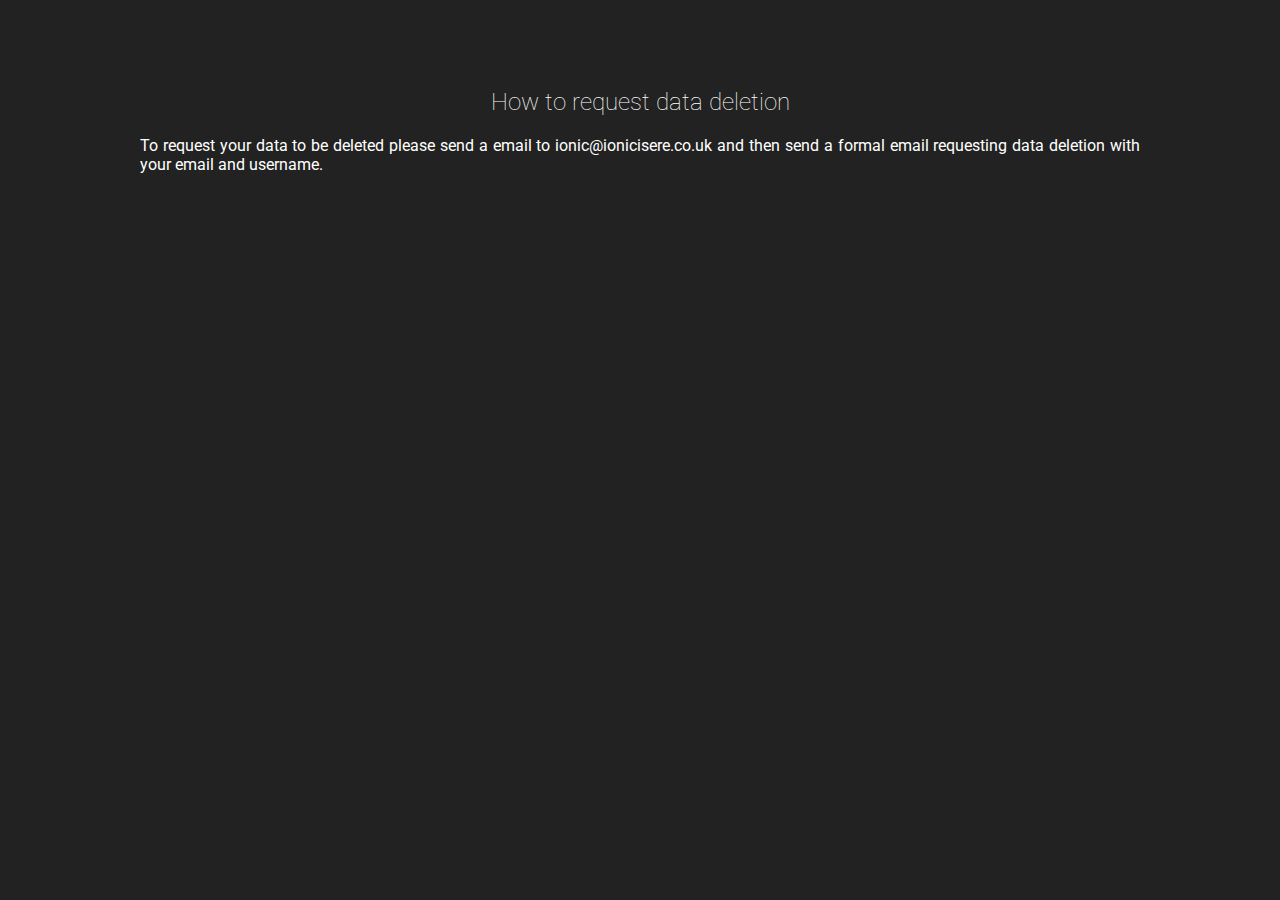
<file: deleteData.html>
<!DOCTYPE html>
<html lang="en">
<head>
  <meta charset="UTF-8">
  <meta http-equiv="X-UA-Compatible" content="IE=edge">
  <meta name="viewport" content="width=device-width, initial-scale=1.0">
  <title>IOnicLabs Data Deletion Instructions</title>
  <link rel="preconnect" href="https://fonts.gstatic.com">
<link href="https://fonts.googleapis.com/css2?family=Roboto:ital,wght@100,0,700;1,400&display=swap" rel="stylesheet"> 
  <style>
    html, body {
      font-family: 'Roboto', sans-serif;
      background: #222;
      text-align: center;
      color: #fff;
      padding-top: 30px;
      padding-bottom: 30px;
    }

.commonPolicy h1, .commonPolicy h2 {
	font-weight: 100;
}

.commonPolicy > div {
	max-width: 1000px;
	margin: 0 auto;
}

@media only screen and (max-width: 600px) {
	.commonPolicy > div {
		max-width: 80%;
	}
}

.commonPolicy p {
	text-align: justify;
}

.commonPolicy li {
	text-align: left;
}

.commonPolicy a {
	color: white;
}

.commonPolicy {
  max-width: 1000px;
  margin: 0 auto;
}
  </style>
</head>
<body>
  <div class="commonPolicy">
    <h2>How to request data deletion</h2>
<p>To request your data to be deleted please send a email to ionic@ionicisere.co.uk and then send a formal email requesting data deletion with your email and username.</p>
  </div>
</body>
</html>
</file>
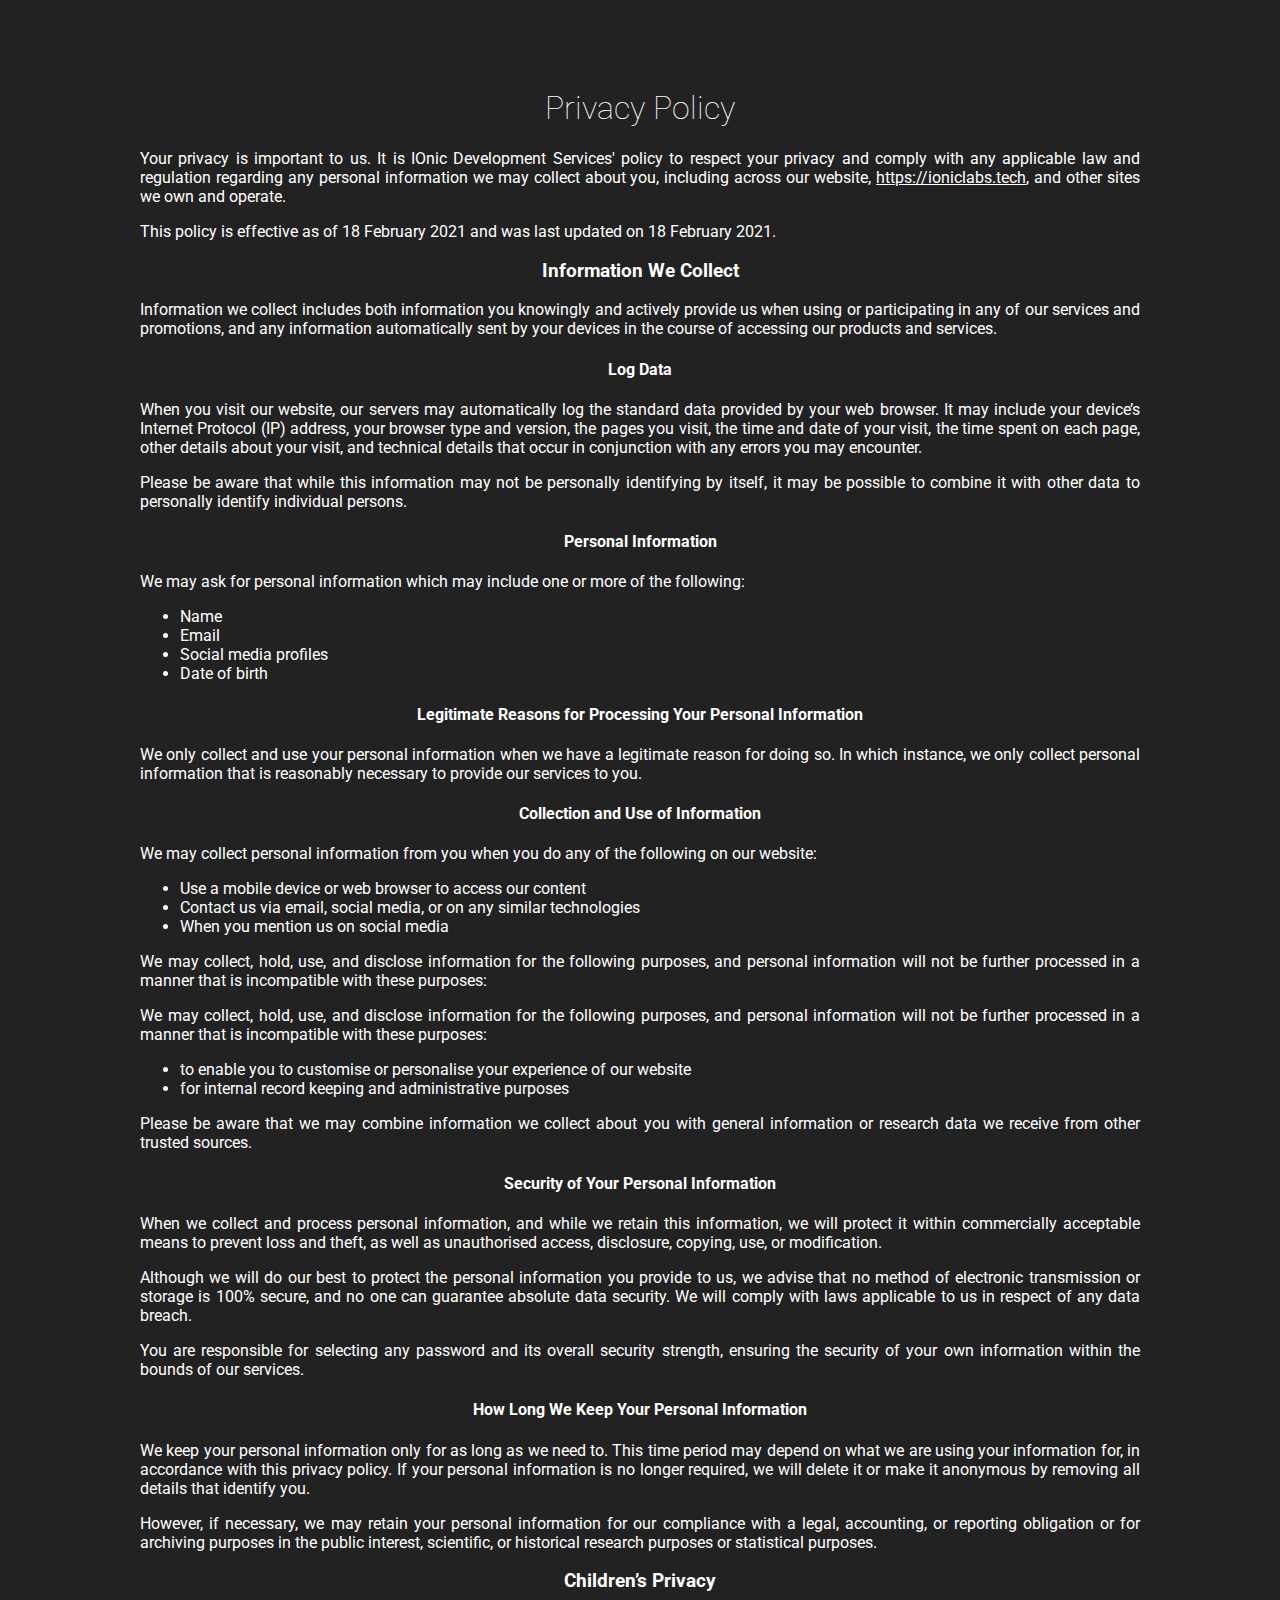
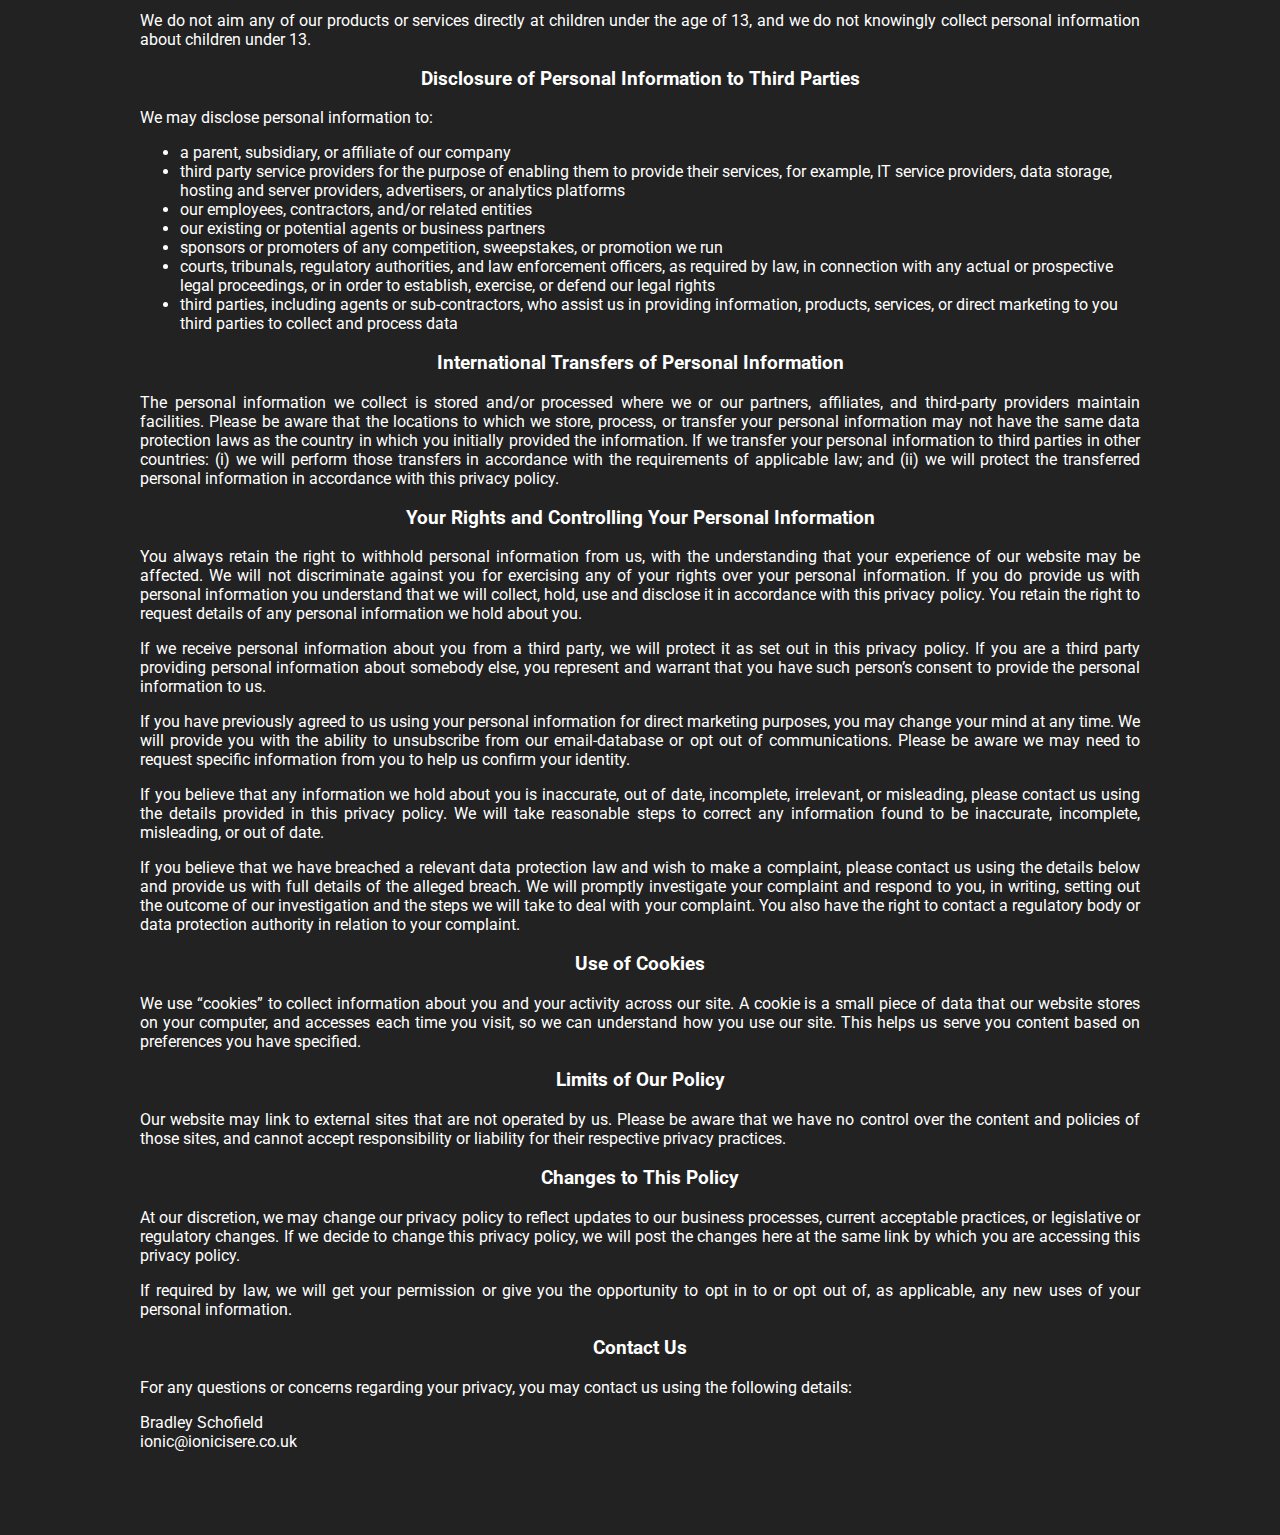
<file: policy.html>
<!DOCTYPE html>
<html lang="en">
<head>
  <meta charset="UTF-8">
  <meta http-equiv="X-UA-Compatible" content="IE=edge">
  <meta name="viewport" content="width=device-width, initial-scale=1.0">
  <title>IOnicLabs Privacy Policy</title>
  <link rel="preconnect" href="https://fonts.gstatic.com">
<link href="https://fonts.googleapis.com/css2?family=Roboto:ital,wght@100,0,700;1,400&display=swap" rel="stylesheet"> 
  <style>
    html, body {
      font-family: 'Roboto', sans-serif;
      background: #222;
      text-align: center;
      color: #fff;
      padding-top: 30px;
      padding-bottom: 30px;
    }

.commonPolicy h1, .commonPolicy h2 {
	font-weight: 100;
}

.commonPolicy > div {
	max-width: 1000px;
	margin: 0 auto;
}

@media only screen and (max-width: 600px) {
	.commonPolicy > div {
		max-width: 80%;
	}
}

.commonPolicy p {
	text-align: justify;
}

.commonPolicy li {
	text-align: left;
}

.commonPolicy a {
	color: white;
}

.commonPolicy {
  max-width: 1000px;
  margin: 0 auto;
}
  </style>
</head>
<body>
  <div class="commonPolicy">
  <h1>Privacy Policy</h1>
<p>Your privacy is important to us. It is IOnic Development Services&#39; policy to respect your privacy and comply with any applicable law and regulation regarding any personal information we may collect about you, including across our website, <a href="https://ioniclabs.tech">https://ioniclabs.tech</a>, and other sites we own and operate. </p>
<p>This policy is effective as of 18 February 2021 and was last updated on 18 February 2021. </p>
<h3>Information We Collect</h3>
<p>Information we collect includes both information you knowingly and actively provide us when using or participating in any of our services and promotions, and any information automatically sent by your devices in the course of accessing our products and services. </p>
<h4>Log Data</h4>
<p>When you visit our website, our servers may automatically log the standard data provided by your web browser. It may include your device’s Internet Protocol (IP) address, your browser type and version, the pages you visit, the time and date of your visit, the time spent on each page, other details about your visit, and technical details that occur in conjunction with any errors you may encounter. </p>
<p>Please be aware that while this information may not be personally identifying by itself, it may be possible to combine it with other data to personally identify individual persons. </p>
<h4>Personal Information</h4>
<p>We may ask for personal information which may include one or more of the following: </p>
<ul>
   <li>Name</li>
   <li>Email</li>
   <li>Social media profiles</li>
   <li>Date of birth</li>
</ul>
<h4>Legitimate Reasons for Processing Your Personal Information</h4>
<p>We only collect and use your personal information when we have a legitimate reason for doing so. In which instance, we only collect personal information that is reasonably necessary to provide our services to you. </p>
<h4>Collection and Use of Information</h4>
<p>We may collect personal information from you when you do any of the following on our website: </p>
<ul>
   <li>Use a mobile device or web browser to access our content</li>
   <li>Contact us via email, social media, or on any similar technologies</li>
   <li>When you mention us on social media</li>
</ul>
<p>We may collect, hold, use, and disclose information for the following purposes, and personal information will not be further processed in a manner that is incompatible with these purposes: </p>
<p>We may collect, hold, use, and disclose information for the following purposes, and personal information will not be further processed in a manner that is incompatible with these purposes: </p>
<ul>
   <li>to enable you to customise or personalise your experience of our website </li>
   <li>for internal record keeping and administrative purposes</li>
</ul>
<p>Please be aware that we may combine information we collect about you with general information or research data we receive from other trusted sources. </p>
<h4>Security of Your Personal Information</h4>
<p>When we collect and process personal information, and while we retain this information, we will protect it within commercially acceptable means to prevent loss and theft, as well as unauthorised access, disclosure, copying, use, or modification. </p>
<p>Although we will do our best to protect the personal information you provide to us, we advise that no method of electronic transmission or storage is 100% secure, and no one can guarantee absolute data security. We will comply with laws applicable to us in respect of any data breach. </p>
<p>You are responsible for selecting any password and its overall security strength, ensuring the security of your own information within the bounds of our services. </p>
<h4>How Long We Keep Your Personal Information</h4>
<p>We keep your personal information only for as long as we need to. This time period may depend on what we are using your information for, in accordance with this privacy policy. If your personal information is no longer required, we will delete it or make it anonymous by removing all details that identify you. </p>
<p>However, if necessary, we may retain your personal information for our compliance with a legal, accounting, or reporting obligation or for archiving purposes in the public interest, scientific, or historical research purposes or statistical purposes. </p>
<h3>Children’s Privacy</h3>
<p>We do not aim any of our products or services directly at children under the age of 13, and we do not knowingly collect personal information about children under 13. </p>
<h3>Disclosure of Personal Information to Third Parties</h3>
<p>We may disclose personal information to: </p>
<ul>
   <li>a parent, subsidiary, or affiliate of our company</li>
   <li>third party service providers for the purpose of enabling them to provide their services, for example, IT service providers, data storage, hosting and server providers, advertisers, or analytics platforms</li>
   <li>our employees, contractors, and/or related entities</li>
   <li>our existing or potential agents or business partners</li>
   <li>sponsors or promoters of any competition, sweepstakes, or promotion we run</li>
   <li>courts, tribunals, regulatory authorities, and law enforcement officers, as required by law, in connection with any actual or prospective legal proceedings, or in order to establish, exercise, or defend our legal rights</li>
   <li>third parties, including agents or sub-contractors, who assist us in providing information, products, services, or direct marketing to you third parties to collect and process data</li>
</ul>
<h3>International Transfers of Personal Information</h3>
<p>The personal information we collect is stored and/or processed where we or our partners, affiliates, and third-party providers maintain facilities. Please be aware that the locations to which we store, process, or transfer your personal information may not have the same data protection laws as the country in which you initially provided the information. If we transfer your personal information to third parties in other countries: (i) we will perform those transfers in accordance with the requirements of applicable law; and (ii) we will protect the transferred personal information in accordance with this privacy policy. </p>
<h3>Your Rights and Controlling Your Personal Information</h3>
<p>You always retain the right to withhold personal information from us, with the understanding that your experience of our website may be affected. We will not discriminate against you for exercising any of your rights over your personal information. If you do provide us with personal information you understand that we will collect, hold, use and disclose it in accordance with this privacy policy. You retain the right to request details of any personal information we hold about you. </p>
<p>If we receive personal information about you from a third party, we will protect it as set out in this privacy policy. If you are a third party providing personal information about somebody else, you represent and warrant that you have such person’s consent to provide the personal information to us. </p>
<p>If you have previously agreed to us using your personal information for direct marketing purposes, you may change your mind at any time. We will provide you with the ability to unsubscribe from our email-database or opt out of communications. Please be aware we may need to request specific information from you to help us confirm your identity. </p>
<p>If you believe that any information we hold about you is inaccurate, out of date, incomplete, irrelevant, or misleading, please contact us using the details provided in this privacy policy. We will take reasonable steps to correct any information found to be inaccurate, incomplete, misleading, or out of date. </p>
<p>If you believe that we have breached a relevant data protection law and wish to make a complaint, please contact us using the details below and provide us with full details of the alleged breach. We will promptly investigate your complaint and respond to you, in writing, setting out the outcome of our investigation and the steps we will take to deal with your complaint. You also have the right to contact a regulatory body or data protection authority in relation to your complaint. </p>
<h3>Use of Cookies</h3>
<p>We use &ldquo;cookies&rdquo; to collect information about you and your activity across our site. A cookie is a small piece of data that our website stores on your computer, and accesses each time you visit, so we can understand how you use our site. This helps us serve you content based on preferences you have specified. </p>
<h3>Limits of Our Policy</h3>
<p>Our website may link to external sites that are not operated by us. Please be aware that we have no control over the content and policies of those sites, and cannot accept responsibility or liability for their respective privacy practices. </p>
<h3>Changes to This Policy</h3>
<p>At our discretion, we may change our privacy policy to reflect updates to our business processes, current acceptable practices, or legislative or regulatory changes. If we decide to change this privacy policy, we will post the changes here at the same link by which you are accessing this privacy policy. </p>
<p>If required by law, we will get your permission or give you the opportunity to opt in to or opt out of, as applicable, any new uses of your personal information. </p>
<h3>Contact Us</h3>
<p>For any questions or concerns regarding your privacy, you may contact us using the following details: </p>
<p>Bradley Schofield<br />
ionic@ionicisere.co.uk </p>
</div>
</body>
</html>
</file>
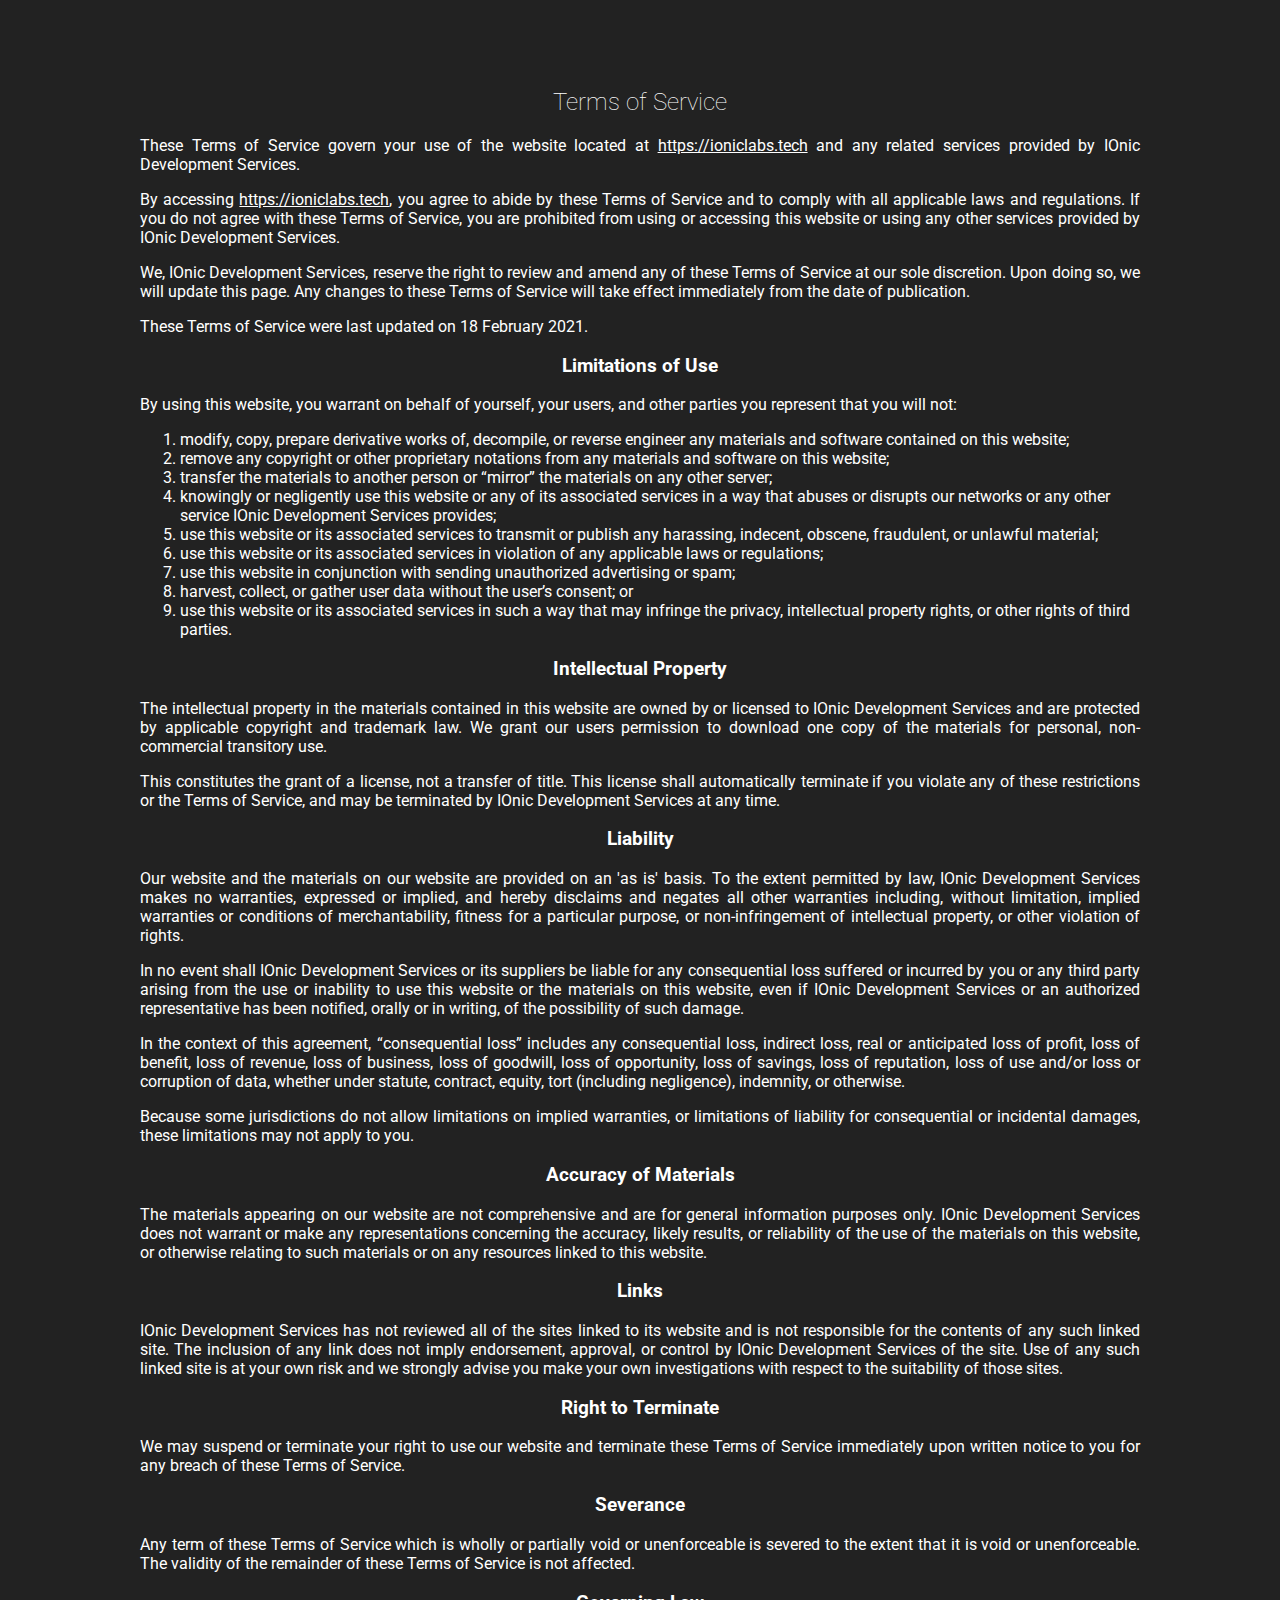
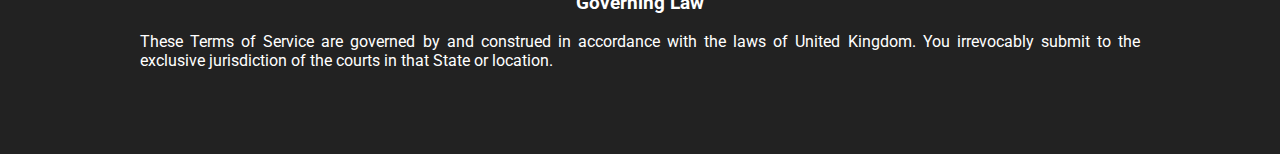
<file: terms.html>
<!DOCTYPE html>
<html lang="en">
<head>
  <meta charset="UTF-8">
  <meta http-equiv="X-UA-Compatible" content="IE=edge">
  <meta name="viewport" content="width=device-width, initial-scale=1.0">
  <title>IOnicLabs ToS</title>
  <link rel="preconnect" href="https://fonts.gstatic.com">
<link href="https://fonts.googleapis.com/css2?family=Roboto:ital,wght@100,0,700;1,400&display=swap" rel="stylesheet"> 
  <style>
    html, body {
      font-family: 'Roboto', sans-serif;
      background: #222;
      text-align: center;
      color: #fff;
      padding-top: 30px;
      padding-bottom: 30px;
    }

.commonPolicy h1, .commonPolicy h2 {
	font-weight: 100;
}

.commonPolicy > div {
	max-width: 1000px;
	margin: 0 auto;
}

@media only screen and (max-width: 600px) {
	.commonPolicy > div {
		max-width: 80%;
	}
}

.commonPolicy p {
	text-align: justify;
}

.commonPolicy li {
	text-align: left;
}

.commonPolicy a {
	color: white;
}

.commonPolicy {
  max-width: 1000px;
  margin: 0 auto;
}
  </style>
</head>
<body>
  <div class="commonPolicy">
    <h2>Terms of Service</h2>
<p>These Terms of Service govern your use of the website located at <a href="https://ioniclabs.tech">https://ioniclabs.tech</a> and any related services provided by IOnic Development Services. </p>
<p>By accessing <a href="https://ioniclabs.tech">https://ioniclabs.tech</a>, you agree to abide by these Terms of Service and to comply with all applicable laws and regulations. If you do not agree with these Terms of Service, you are prohibited from using or accessing this website or using any other services provided by IOnic Development Services. </p>
<p>We, IOnic Development Services, reserve the right to review and amend any of these Terms of Service at our sole discretion. Upon doing so, we will update this page. Any changes to these Terms of Service will take effect immediately from the date of publication. </p>
<p>These Terms of Service were last updated on 18 February 2021. </p>
<h3>Limitations of Use</h3>
<p>By using this website, you warrant on behalf of yourself, your users, and other parties you represent that you will not: </p>
<ol>
   <li>modify, copy, prepare derivative works of, decompile, or reverse engineer any materials and software contained on this website;</li>
   <li>remove any copyright or other proprietary notations from any materials and software on this website;</li>
   <li>transfer the materials to another person or “mirror” the materials on any other server;</li>
   <li>knowingly or negligently use this website or any of its associated services in a way that abuses or disrupts our networks or any other service IOnic Development Services provides;</li>
   <li>use this website or its associated services to transmit or publish any harassing, indecent, obscene, fraudulent, or unlawful material;</li>
   <li>use this website or its associated services in violation of any applicable laws or regulations;</li>
   <li>use this website in conjunction with sending unauthorized advertising or spam;</li>
   <li>harvest, collect, or gather user data without the user’s consent; or</li>
   <li>use this website or its associated services in such a way that may infringe the privacy, intellectual property rights, or other rights of third parties.</li>
</ol>
<h3>Intellectual Property</h3>
<p>The intellectual property in the materials contained in this website are owned by or licensed to IOnic Development Services and are protected by applicable copyright and trademark law. We grant our users permission to download one copy of the materials for personal, non-commercial transitory use. </p>
<p>This constitutes the grant of a license, not a transfer of title. This license shall automatically terminate if you violate any of these restrictions or the Terms of Service, and may be terminated by IOnic Development Services at any time. </p>
<h3>Liability</h3>
<p>Our website and the materials on our website are provided on an 'as is' basis. To the extent permitted by law, IOnic Development Services makes no warranties, expressed or implied, and hereby disclaims and negates all other warranties including, without limitation, implied warranties or conditions of merchantability, fitness for a particular purpose, or non-infringement of intellectual property, or other violation of rights. </p>
<p>In no event shall IOnic Development Services or its suppliers be liable for any consequential loss suffered or incurred by you or any third party arising from the use or inability to use this website or the materials on this website, even if IOnic Development Services or an authorized representative has been notified, orally or in writing, of the possibility of such damage. </p>
<p>In the context of this agreement, &ldquo;consequential loss&rdquo; includes any consequential loss, indirect loss, real or anticipated loss of profit, loss of benefit, loss of revenue, loss of business, loss of goodwill, loss of opportunity, loss of savings, loss of reputation, loss of use and/or loss or corruption of data, whether under statute, contract, equity, tort (including negligence), indemnity, or otherwise. </p>
<p>Because some jurisdictions do not allow limitations on implied warranties, or limitations of liability for consequential or incidental damages, these limitations may not apply to you. </p>
<h3>Accuracy of Materials</h3>
<p>The materials appearing on our website are not comprehensive and are for general information purposes only. IOnic Development Services does not warrant or make any representations concerning the accuracy, likely results, or reliability of the use of the materials on this website, or otherwise relating to such materials or on any resources linked to this website. </p>
<h3>Links</h3>
<p>IOnic Development Services has not reviewed all of the sites linked to its website and is not responsible for the contents of any such linked site. The inclusion of any link does not imply endorsement, approval, or control by IOnic Development Services of the site. Use of any such linked site is at your own risk and we strongly advise you make your own investigations with respect to the suitability of those sites. </p>
<h3>Right to Terminate</h3>
<p>We may suspend or terminate your right to use our website and terminate these Terms of Service immediately upon written notice to you for any breach of these Terms of Service. </p>
<h3>Severance</h3>
<p>Any term of these Terms of Service which is wholly or partially void or unenforceable is severed to the extent that it is void or unenforceable. The validity of the remainder of these Terms of Service is not affected. </p>
<h3>Governing Law</h3>
<p>These Terms of Service are governed by and construed in accordance with the laws of United Kingdom. You irrevocably submit to the exclusive jurisdiction of the courts in that State or location. </p>

  </div>
</body>
</html>
</file>
